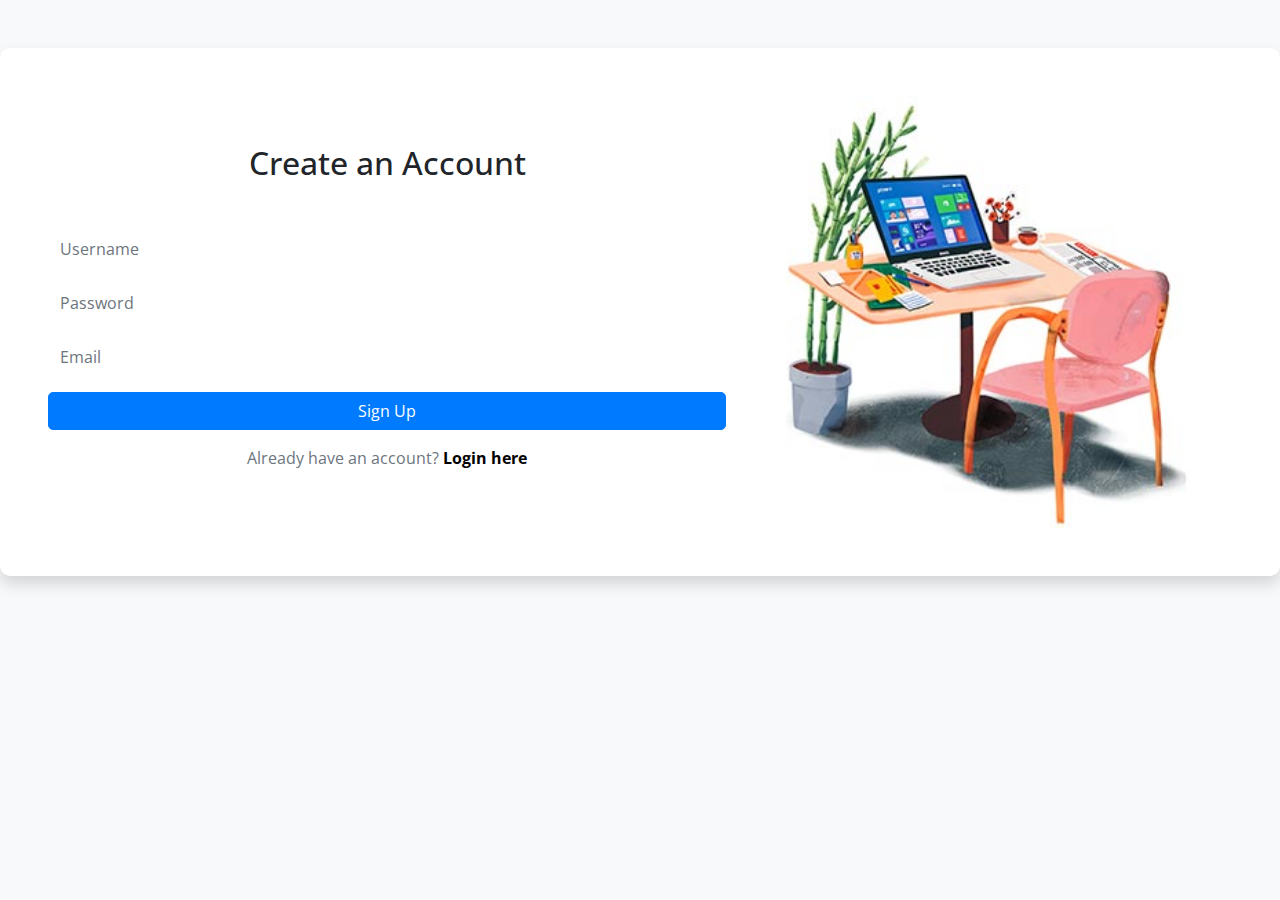
<file: index.html>
<!DOCTYPE html>
<html lang="en">
<head>
  <meta charset="utf-8">
  <meta name="viewport" content="width=device-width, initial-scale=1,shrink-to-fit=no">
  <link rel="stylesheet" href="https://fonts.googleapis.com/css?family=Open+Sans:400,600">
  <title>User Signup</title>
  <link rel="stylesheet" href="https://stackpath.bootstrapcdn.com/bootstrap/4.5.0/css/bootstrap.min.css">
  <link rel="stylesheet" href="https://maxcdn.bootstrapcdn.com/font-awesome/4.7.0/css/font-awesome.min.css">
  <script src="https://code.jquery.com/jquery-3.5.1.min.js"></script>
  <script src="https://cdn.jsdelivr.net/npm/popper.js@1.16.0/dist/umd/popper.min.js"></script>
  <script src="https://stackpath.bootstrapcdn.com/bootstrap/4.5.0/js/bootstrap.min.js"></script>
  <link rel="stylesheet" href="css/styles.css">
  <script src="js/register.js"></script>
  <style>
    body, html {
      margin: 0;
      padding: 0;
    }
    .container-fluid {
      padding-left: 0;
      padding-right: 0;
    }
    .img-fluid {
      width: 100%;
      height: 100%;
      object-fit: cover;
      margin-left: 5vh;
    }
  </style>
</head>
<body class="bg-light">
  <div class="container-fluid mt-5">
    <div class="card mx-auto shadow p-5">
      <div class="row">
        <div class="col-md-7">
            
          <h2 class="text-center mb-5 mt-5">Create an Account</h2>
          <form>
            <div class="form-group input-group">
              <input type="text" class="form-control" id="username" name="username" placeholder="Username" required="required">
            </div>
            <div class="form-group input-group">
              <input type="password" class="form-control" id="password" name="password" placeholder="Password" required="required">
            </div>
            <div class="form-group input-group">
              <input type="email" class="form-control" id="email" name="email" placeholder="Email" required="required">
            </div>
            <div class="form-group text-center">
              <button id="signup-btn" class="btn btn-primary btn-block">Sign Up</button>
            </div>
          </form>
          <div class="text-center text-muted">
            Already have an account? <a href="login.html">Login here</a>
          </div>
        </div>
        <div class="col-md-4 p-0">
          <img src="assets/signup-image.jpg" alt="Image Description" class="img-fluid">
        </div>
      </div>
    </div>
  </div>
</body>
</html>
</file>
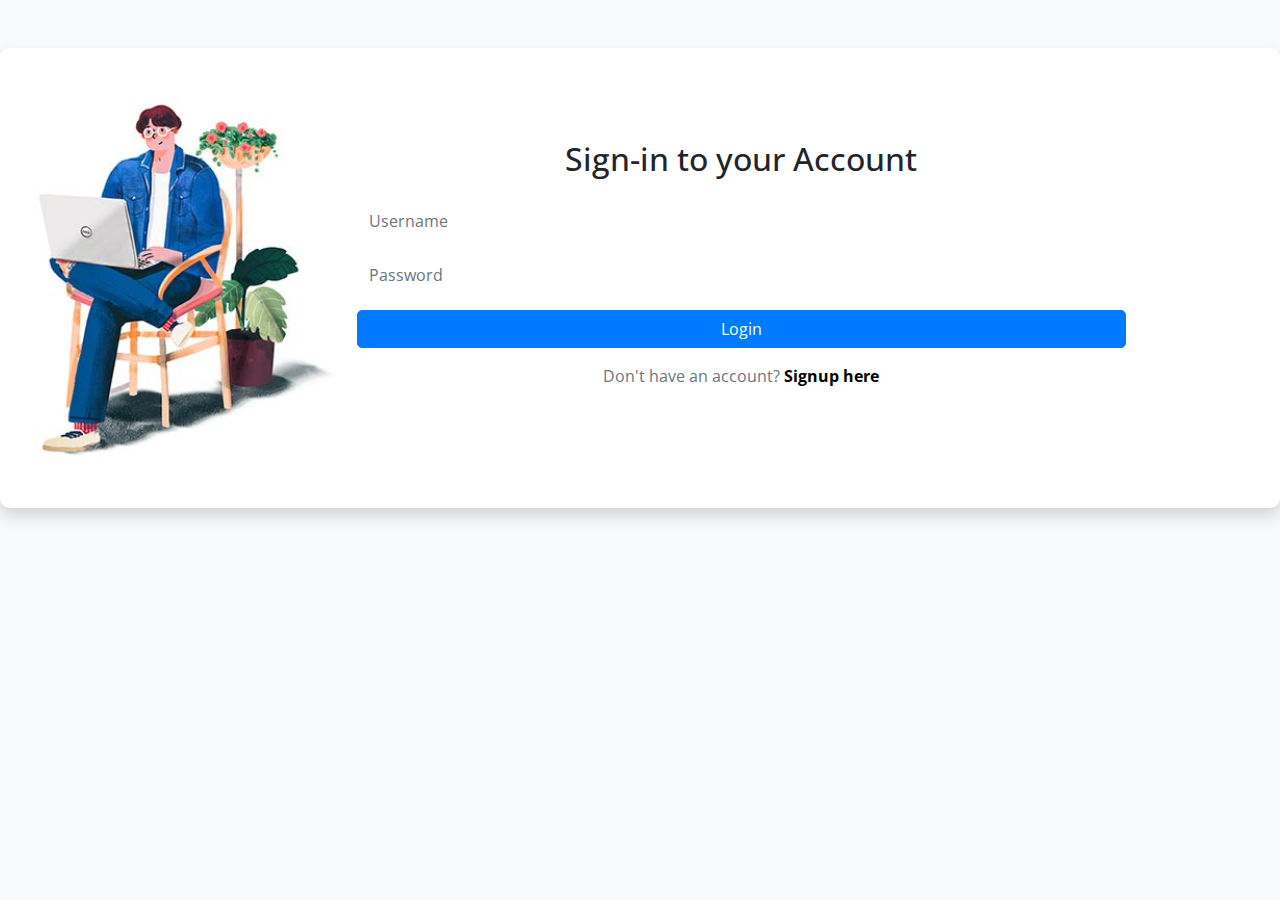
<file: login.html>
<!DOCTYPE html>
<html lang="en">
<head>
  <meta charset="utf-8">
  <meta name="viewport" content="width=device-width, initial-scale=1,shrink-to-fit=no">
  <link rel="stylesheet" href="https://fonts.googleapis.com/css?family=Open+Sans:400,600">
  <title>User Login</title>
  <link rel="stylesheet" href="https://stackpath.bootstrapcdn.com/bootstrap/4.5.0/css/bootstrap.min.css">
  <link rel="stylesheet" href="https://maxcdn.bootstrapcdn.com/font-awesome/4.7.0/css/font-awesome.min.css">
  <script src="https://code.jquery.com/jquery-3.5.1.min.js"></script>
  <script src="https://cdn.jsdelivr.net/npm/popper.js@1.16.0/dist/umd/popper.min.js"></script>
  <script src="https://stackpath.bootstrapcdn.com/bootstrap/4.5.0/js/bootstrap.min.js"></script>
  <link rel="stylesheet" href="css/styles.css">
  <script src="js/login.js"></script>
  <style>
    body, html {
      margin: 0;
      padding: 0;
    }
    .container-fluid {
      padding-left: 0;
      padding-right: 0;
    }
    .img-fluid {
      width: 100%;
      height: 100%;
      object-fit: cover;
    }
    .login-section {
      padding: 20px;
    }
  </style>
</head>
<body class="bg-light">
  <div class="container-fluid mt-5">
    <div class="card mx-auto shadow p-5">
      <div class="row">
        <div class="col-md-3 p-0">
          <img src="assets/signin-image.jpg" alt="Image Description" class="img-fluid">
        </div>
        <div class="col-md-8 login-section">
          <h2 class="text-center mb-4 mt-4">Sign-in to your Account</h2>
          <form>
            <div class="form-group">
              <input type="text" class="form-control" id="username" name="username" placeholder="Username" required="required">
            </div>
            <div class="form-group">
              <input type="password" class="form-control" id="password" name="password" placeholder="Password" required="required">
            </div>
            <div class="form-group text-center">
              <button id="login-btn" class="btn btn-primary btn-block">Login</button>
            </div>
          </form>
          <div class="text-center text-muted">
            Don't have an account? <a href="index.html">Signup here</a>
          </div>
        </div>
      </div>
    </div>
  </div>
</body>
</html>
</file>
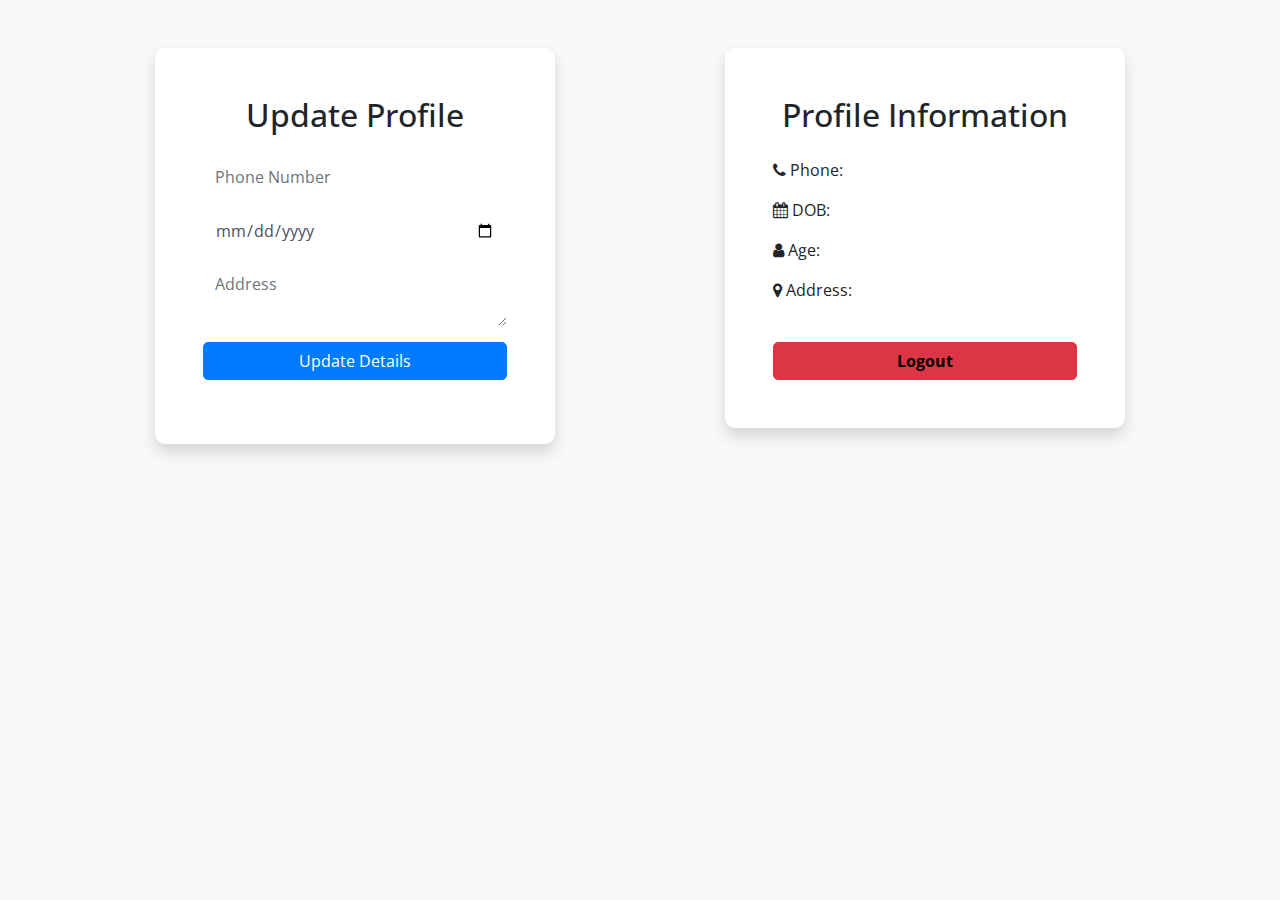
<file: profile.html>
<!DOCTYPE html>
<html lang="en">
<head>
  <meta charset="utf-8">
  <meta name="viewport" content="width=device-width, initial-scale=1,shrink-to-fit=no">
  <link rel="stylesheet" href="https://fonts.googleapis.com/css?family=Open+Sans:400,600">
  <title>User Profile</title>
  <link rel="stylesheet" href="https://stackpath.bootstrapcdn.com/bootstrap/4.5.0/css/bootstrap.min.css">
  <link rel="stylesheet" href="https://maxcdn.bootstrapcdn.com/font-awesome/4.7.0/css/font-awesome.min.css">
  <script src="https://code.jquery.com/jquery-3.5.1.min.js"></script>
  <script src="https://cdn.jsdelivr.net/npm/popper.js@1.16.0/dist/umd/popper.min.js"></script>
  <script src="https://stackpath.bootstrapcdn.com/bootstrap/4.5.0/js/bootstrap.min.js"></script>
  <link rel="stylesheet" href="css/styles.css">
  <script src="js/profile.js"></script>
</head>
<body class="bg-light">
  <div class="container mt-5">
    <div class="row">
      <div class="col-md-6">
        <div class="card mx-auto shadow p-5" style="max-width: 400px;">
          <h2 class="text-center mb-4" id="">Update Profile</h2>
          <form>
            <div class="form-group">
              <input type="tel" class="form-control" id="phone" name="phone" placeholder="Phone Number" required="required">
            </div>
            <div class="form-group">
              <input type="date" class="form-control" id="dob" name="dob" placeholder="Date of Birth" required="required">
            </div>
            <div class="form-group">
              <textarea class="form-control" id="address" name="address" placeholder="Address" required="required"></textarea>
            </div>        
            <div class="form-group text-center">
              <button id="update-btn" class="btn btn-primary btn-block">Update Details</button>
            </div>
          </form>
        </div>
      </div>
      <div class="col-md-6">
        <div class="card mx-auto shadow p-5" style="max-width: 400px;">
          <h2 class="text-center mb-4" id="profile-heading">Profile Information</h2>
          <div class="profile-info" id="updated-details">
            <p><i class="fa fa-phone"></i> <span id="phone-details">Phone: </span></p>
            <p><i class="fa fa-calendar"></i> <span id="dob-details">DOB: </span></p>
            <p><i class="fa fa-user"></i> <span id="age-details">Age: </span></p>
            <p><i class="fa fa-map-marker"></i> <span id="address-details">Address: </span></p>
          </div>
          <div class="text-center text-muted mt-4">
            <a href="index.html" id="logout-link" class="btn btn-danger btn-block">Logout</a>
          </div>
        </div>
      </div>
    </div>
  </div>
</body>
</html>
</file>
<file: css/styles.css>
body {
  font-family: 'Open Sans', sans-serif;
}

.card {
  border: none;
  border-radius: 10px;
}

.form-control {
  border: none;
  border-radius: 5px;
}

.btn {
  border-radius: 5px;
}

.text-muted a {
  color: #000000;
  font-weight: bolder;
}
</file>
